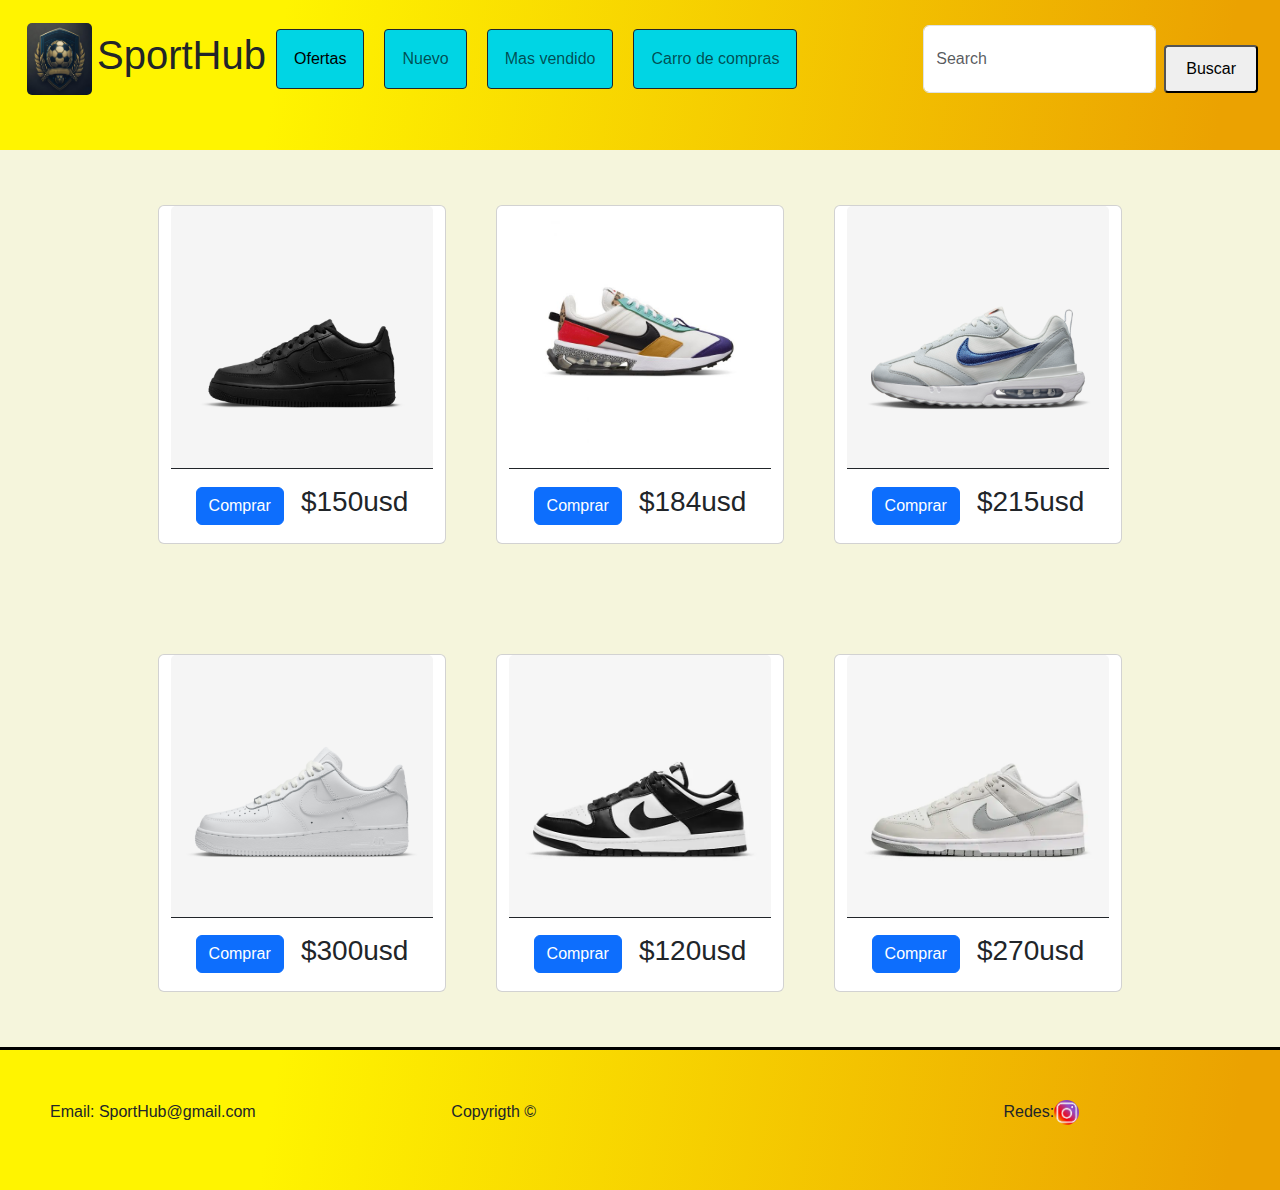
<file: index.html>
<!DOCTYPE html>
<html lang="es">

<head>
  <meta charset="UTF-8">
  <meta name="viewport" content="width=device-width, initial-scale=1.0">
  <meta name="description" content="Comprá las ultimas zapatillas al mejor precio y con envios a todo el pais.">
  <meta name="keywords" content="zapatillas Ropa">
  <title>Sporthub | Inicio</title>
  <link href="https://cdn.jsdelivr.net/npm/bootstrap@5.3.3/dist/css/bootstrap.min.css" rel="stylesheet"
    integrity="sha384-QWTKZyjpPEjISv5WaRU9OFeRpok6YctnYmDr5pNlyT2bRjXh0JMhjY6hW+ALEwIH" crossorigin="anonymous">
  <link rel="icon" href="./imgs/logo.png">
  <link rel="stylesheet" href="./css/styles.css">
</head>

<body>
  <header>
    <nav class="navbar navbar-expand-lg navegacion">

      <div class="container-fluid">
        <img class="logo" src="./imgs/logo.png" alt="Logo">
        <h1>SportHub</h1>
        <button class="navbar-toggler" type="button" data-bs-toggle="collapse" data-bs-target="#navbarSupportedContent"
          aria-controls="navbarSupportedContent" aria-expanded="false" aria-label="Toggle navigation">
          <span class="navbar-toggler-icon"></span>
        </button>
        <div class="collapse navbar-collapse" id="navbarSupportedContent">
          <ul class="navbar-nav me-auto mb-2 mb-lg-0">
            <li class="botonesnav">
              <a class="nav-link active" aria-current="page" href="./pages/ofertas.html">Ofertas</a>
            </li>
            <li class="botonesnav">
              <a class="nav-link" href="./pages/nuevo.html">Nuevo</a>
            </li>
            <li class="botonesnav">
              <a class="nav-link" href="./pages/mas.html">Mas vendido</a>
            </li>
            <li class="botonesnav">
              <a class="nav-link" href="./pages/carrito.html">Carro de compras</a>
            </li>
          </ul>

          <form class="d-flex" role="search">
            <input class="form-control me-2" type="search" placeholder="Search" aria-label="Search">
            <button class="buscar" type="submit">Buscar</button>
          </form>
        </div>
      </div>
    </nav>
  </header>

  <main>
    <section class="imagenesProd ">
      <div class="row">
        <div class="card col-4" style="width: 18rem;">
          <img src="./imgs/producto1.png" class="card-img-top" alt="Zapatilla deportiva">
          <div class="card-body">
            <a href="./pages/carrito.html" class="btn btn-primary">Comprar</a>
            <h3>$150usd</h3>
          </div>
        </div>

        <div class="card col-4" style="width: 18rem;">
          <img src="./imgs/producto2.png" class="card-img-top" alt="Zapatilla deportiva">
          <div class="card-body">
            <a href="./pages/carrito.html" class="btn btn-primary">Comprar</a>
            <h3>$184usd</h3>
          </div>
        </div>

        <div class="card col-4" style="width: 18rem;">
          <img src="./imgs/producto3.png" class="card-img-top" alt="Zapatilla deportiva">
          <div class="card-body">
            <a href="./pages/carrito.html" class="btn btn-primary">Comprar</a>
            <h3>$215usd</h3>
          </div>
        </div>
      </div>

    </section>

    <section class="imagenesProd ">
      <div class="row">
        <div class="card col-4" style="width: 18rem;">
          <img src="./imgs/producto4.png" class="card-img-top" alt="Zapatilla deportiva">
          <div class="card-body">
            <a href="./pages/carrito.html" class="btn btn-primary">Comprar</a>
            <h3>$300usd</h3>
          </div>
        </div>

        <div class="card col-4" style="width: 18rem;">
          <img src="./imgs/producto5.png" class="card-img-top" alt="Zapatilla deportiva">
          <div class="card-body">
            <a href="./pages/carrito.html" class="btn btn-primary">Comprar</a>
            <h3>$120usd</h3>
          </div>
        </div>

        <div class="card col-4" style="width: 18rem;">
          <img src="./imgs/producto6.png" class="card-img-top" alt="Zapatilla deportiva">
          <div class="card-body">
            <a href="./pages/carrito.html" class="btn btn-primary">Comprar</a>
            <h3>$270usd</h3>
          </div>
        </div>
      </div>
    </section>
  </main>

  <footer class="pie row">
    <div class="col-4">
      <p>Email: SportHub@gmail.com</p>
    </div>
    <div class="col-4">
      <p>Copyrigth ©</p>
    </div>
    <div class="social col-4">
      <p>Redes: </p>
      <a href="www.instagram.com"><img class="redes" src="./imgs/instagram.png" alt="instagram"></a>
    </div>
  </footer>
  <script src="https://cdn.jsdelivr.net/npm/bootstrap@5.3.3/dist/js/bootstrap.bundle.min.js"
    integrity="sha384-YvpcrYf0tY3lHB60NNkmXc5s9fDVZLESaAA55NDzOxhy9GkcIdslK1eN7N6jIeHz"
    crossorigin="anonymous"></script>
</body>

</html>
</file>
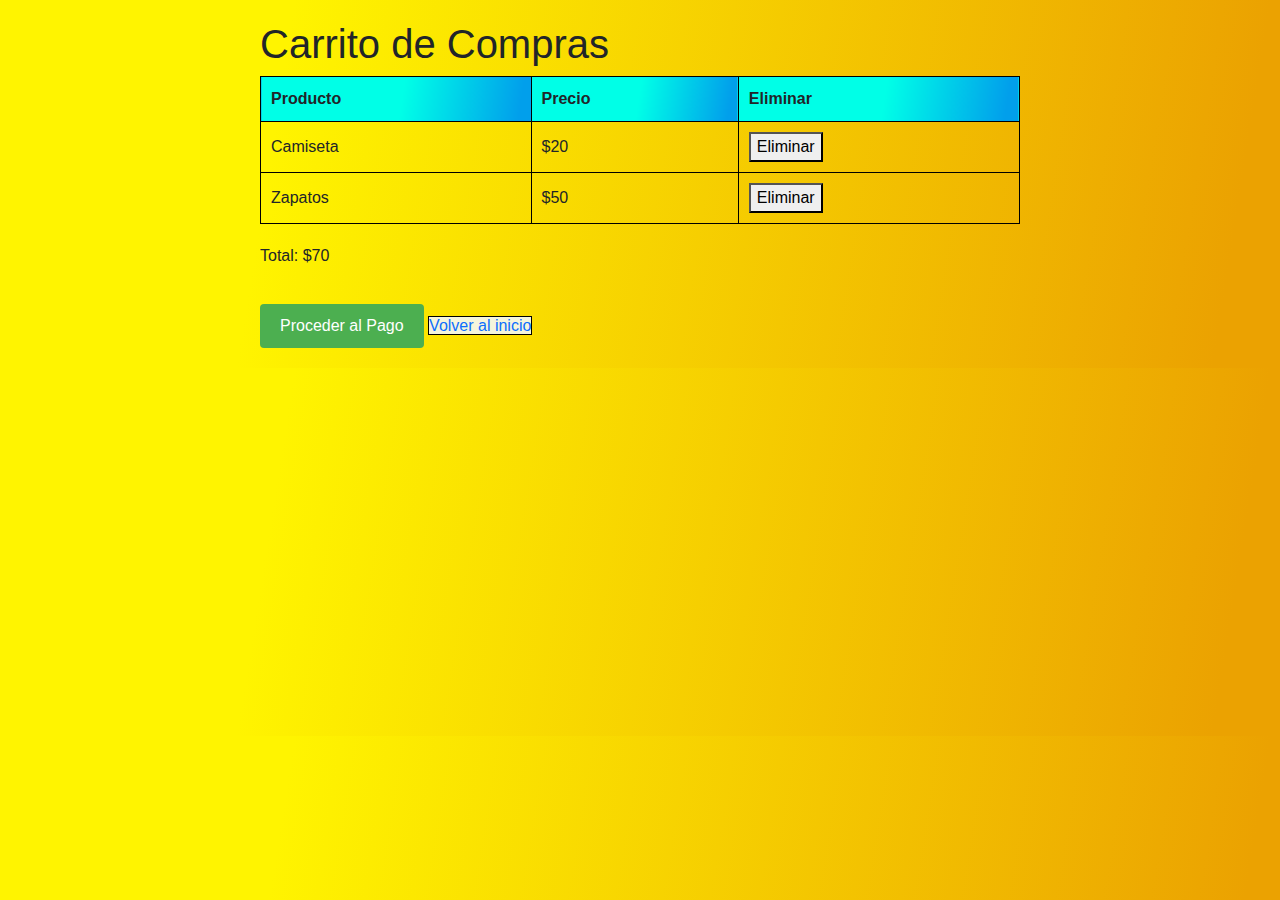
<file: pages/carrito.html>
<!DOCTYPE html>
<html lang="es">
<head>
  <meta charset="UTF-8">
  <meta name="viewport" content="width=device-width, initial-scale=1.0">
  <title>Carrito de compras</title>
  <link href="https://cdn.jsdelivr.net/npm/bootstrap@5.3.3/dist/css/bootstrap.min.css" rel="stylesheet" integrity="sha384-QWTKZyjpPEjISv5WaRU9OFeRpok6YctnYmDr5pNlyT2bRjXh0JMhjY6hW+ALEwIH" crossorigin="anonymous">
  <link rel="stylesheet" href="../css/styles.css">
  <link rel="icon" href="../imgs/logo.png">
</head>

<body>
 

  <div class="container">
    <h1>Carrito de Compras</h1>
    <table>
        
      <tr>
        <th>Producto</th>
        <th>Precio</th>
        <th>Eliminar</th>
      </tr>
        
      <tb>
      <tr>
        <td>Camiseta</td>
        <td>$20</td>
        <td><button>Eliminar</button></td>
      </tr>
      <tr>
        <td>Zapatos</td>
        <td>$50</td>
        <td><button>Eliminar</button></td>
      </tr>
      </tb>
    </table>
      
    <p>Total: $70</p>
    <a href="#" class="buttonPagar">Proceder al Pago</a>
      
    <a href="../index.html" class="volver">Volver al inicio</a>
    
  </div>
  <script src="https://cdn.jsdelivr.net/npm/bootstrap@5.3.3/dist/js/bootstrap.bundle.min.js" integrity="sha384-YvpcrYf0tY3lHB60NNkmXc5s9fDVZLESaAA55NDzOxhy9GkcIdslK1eN7N6jIeHz" crossorigin="anonymous"></script>    
</body>
</html>
</file>
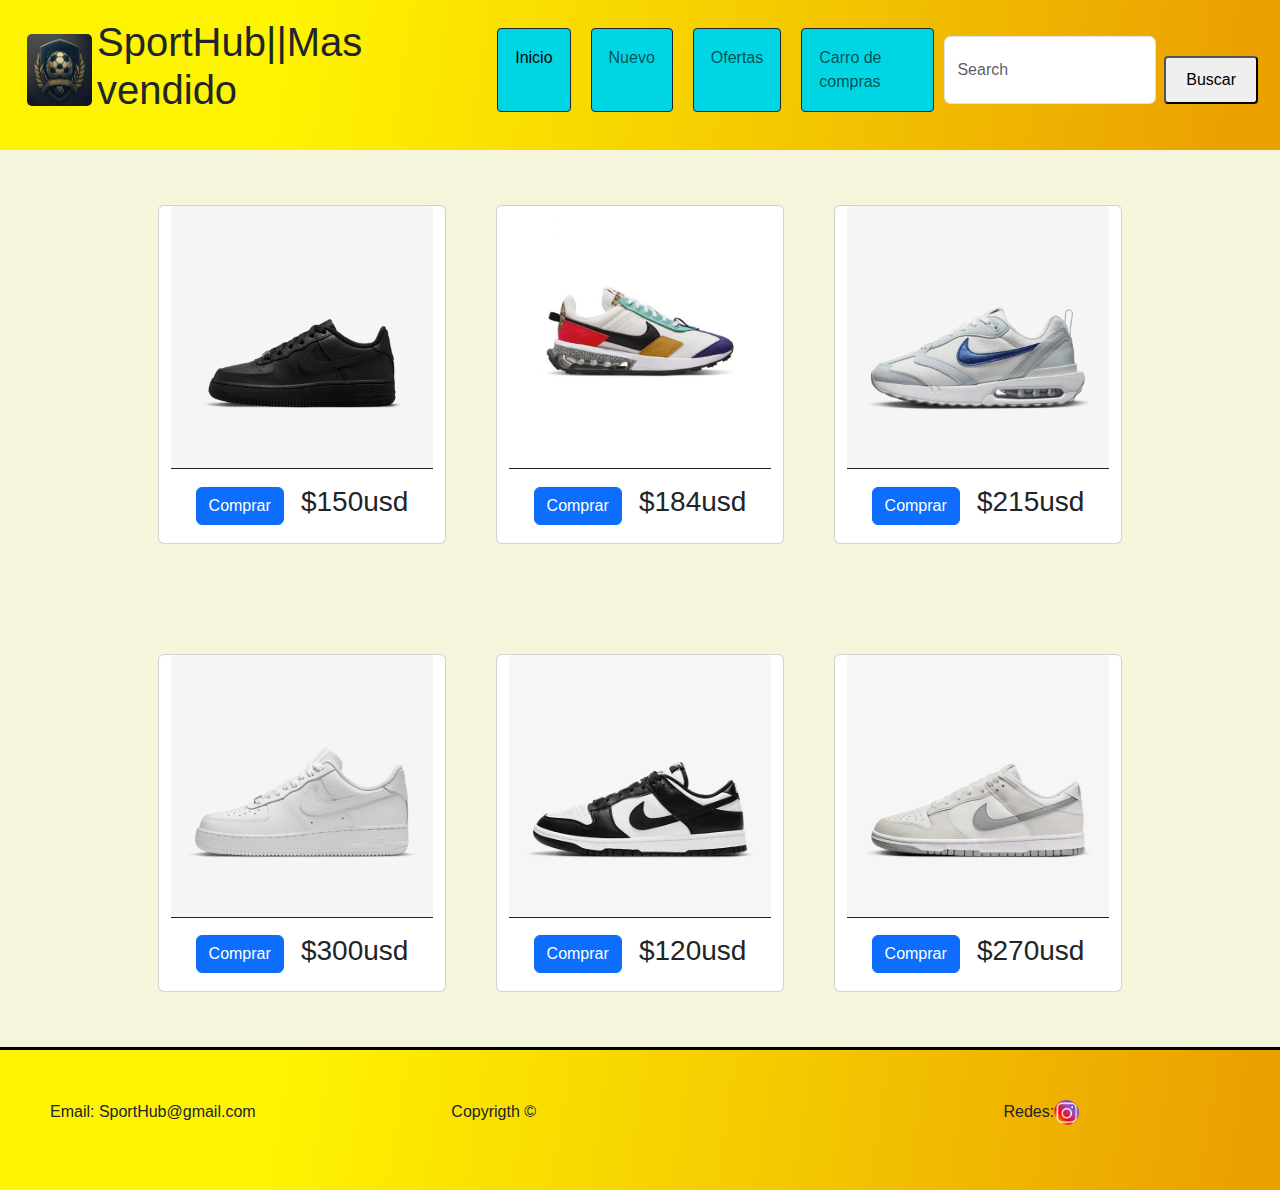
<file: pages/mas.html>
<!DOCTYPE html>
<html lang="es">

<head>
  <meta charset="UTF-8">
  <meta name="viewport" content="width=device-width, initial-scale=1.0">
  <meta name="description" content="Las zapatillas mas elegidas por los argentinos.">
  <meta name="keywords" content="zapatillas Ropa">
  <title>Sporthub | Mas vendido</title>
  <link href="https://cdn.jsdelivr.net/npm/bootstrap@5.3.3/dist/css/bootstrap.min.css" rel="stylesheet"
    integrity="sha384-QWTKZyjpPEjISv5WaRU9OFeRpok6YctnYmDr5pNlyT2bRjXh0JMhjY6hW+ALEwIH" crossorigin="anonymous">
  <link rel="icon" href="../imgs/logo.png">
  <link rel="stylesheet" href="../css/styles.css">
</head>

<body>
  <header>
    <nav class="navbar navbar-expand-lg navegacion">

      <div class="container-fluid">
        <img class="logo" src="../imgs/logo.png" alt="Logo">
        <h1>SportHub||Mas vendido</h1>
        <button class="navbar-toggler" type="button" data-bs-toggle="collapse" data-bs-target="#navbarSupportedContent"
          aria-controls="navbarSupportedContent" aria-expanded="false" aria-label="Toggle navigation">
          <span class="navbar-toggler-icon"></span>
        </button>
        <div class="collapse navbar-collapse" id="navbarSupportedContent">
          <ul class="navbar-nav me-auto mb-2 mb-lg-0">
            <li class="botonesnav">
              <a class="nav-link active" aria-current="page" href="../index.html">Inicio</a>
            </li>
            <li class="botonesnav">
              <a class="nav-link" href="./nuevo.html">Nuevo</a>
            </li>
            <li class="botonesnav">
              <a class="nav-link" href="./ofertas.html">Ofertas</a>
            </li>
            <li class="botonesnav">
              <a class="nav-link" href="./carrito.html">Carro de compras</a>
            </li>
          </ul>

          <form class="d-flex" role="search">
            <input class="form-control me-2" type="search" placeholder="Search" aria-label="Search">
            <button class="buscar" type="submit">Buscar</button>
          </form>
        </div>
      </div>
    </nav>
  </header>

  <main>
    <section class="imagenesProd ">
      <div class="row">
        <div class="card col-4" style="width: 18rem;">
          <img src="../imgs/producto1.png" class="card-img-top" alt="Zapatilla deportiva">
          <div class="card-body">
            <a href="./carrito.html" class="btn btn-primary">Comprar</a>
            <h3>$150usd</h3>
          </div>
        </div>

        <div class="card col-4" style="width: 18rem;">
          <img src="../imgs/producto2.png" class="card-img-top" alt="Zapatilla deportiva">
          <div class="card-body">
            <a href="./carrito.html" class="btn btn-primary">Comprar</a>
            <h3>$184usd</h3>
          </div>
        </div>

        <div class="card col-4" style="width: 18rem;">
          <img src="../imgs/producto3.png" class="card-img-top" alt="Zapatilla deportiva">
          <div class="card-body">
            <a href="./carrito.html" class="btn btn-primary">Comprar</a>
            <h3>$215usd</h3>
          </div>
        </div>
      </div>

    </section>

    <section class="imagenesProd ">
      <div class="row">
        <div class="card col-4" style="width: 18rem;">
          <img src="../imgs/producto4.png" class="card-img-top" alt="Zapatilla deportiva">
          <div class="card-body">
            <a href="./carrito.html" class="btn btn-primary">Comprar</a>
            <h3>$300usd</h3>
          </div>
        </div>

        <div class="card col-4" style="width: 18rem;">
          <img src="../imgs/producto5.png" class="card-img-top" alt="Zapatilla deportiva">
          <div class="card-body">
            <a href="./carrito.html" class="btn btn-primary">Comprar</a>
            <h3>$120usd</h3>
          </div>
        </div>

        <div class="card col-4" style="width: 18rem;">
          <img src="../imgs/producto6.png" class="card-img-top" alt="Zapatilla deportiva">
          <div class="card-body">
            <a href="./carrito.html" class="btn btn-primary">Comprar</a>
            <h3>$270usd</h3>
          </div>
        </div>
      </div>
    </section>
  </main>

  <footer class="pie row">
    <div class="col-4">
      <p>Email: SportHub@gmail.com</p>
    </div>
    <div class="col-4">
      <p>Copyrigth ©</p>
    </div>
    <div class="social col-4">
      <p>Redes: </p>
      <a href="www.instagram.com"><img class="redes" src="../imgs/instagram.png" alt="instagram"></a>
    </div>
  </footer>
  <script src="https://cdn.jsdelivr.net/npm/bootstrap@5.3.3/dist/js/bootstrap.bundle.min.js"
    integrity="sha384-YvpcrYf0tY3lHB60NNkmXc5s9fDVZLESaAA55NDzOxhy9GkcIdslK1eN7N6jIeHz"
    crossorigin="anonymous"></script>
</body>

</html>
</file>
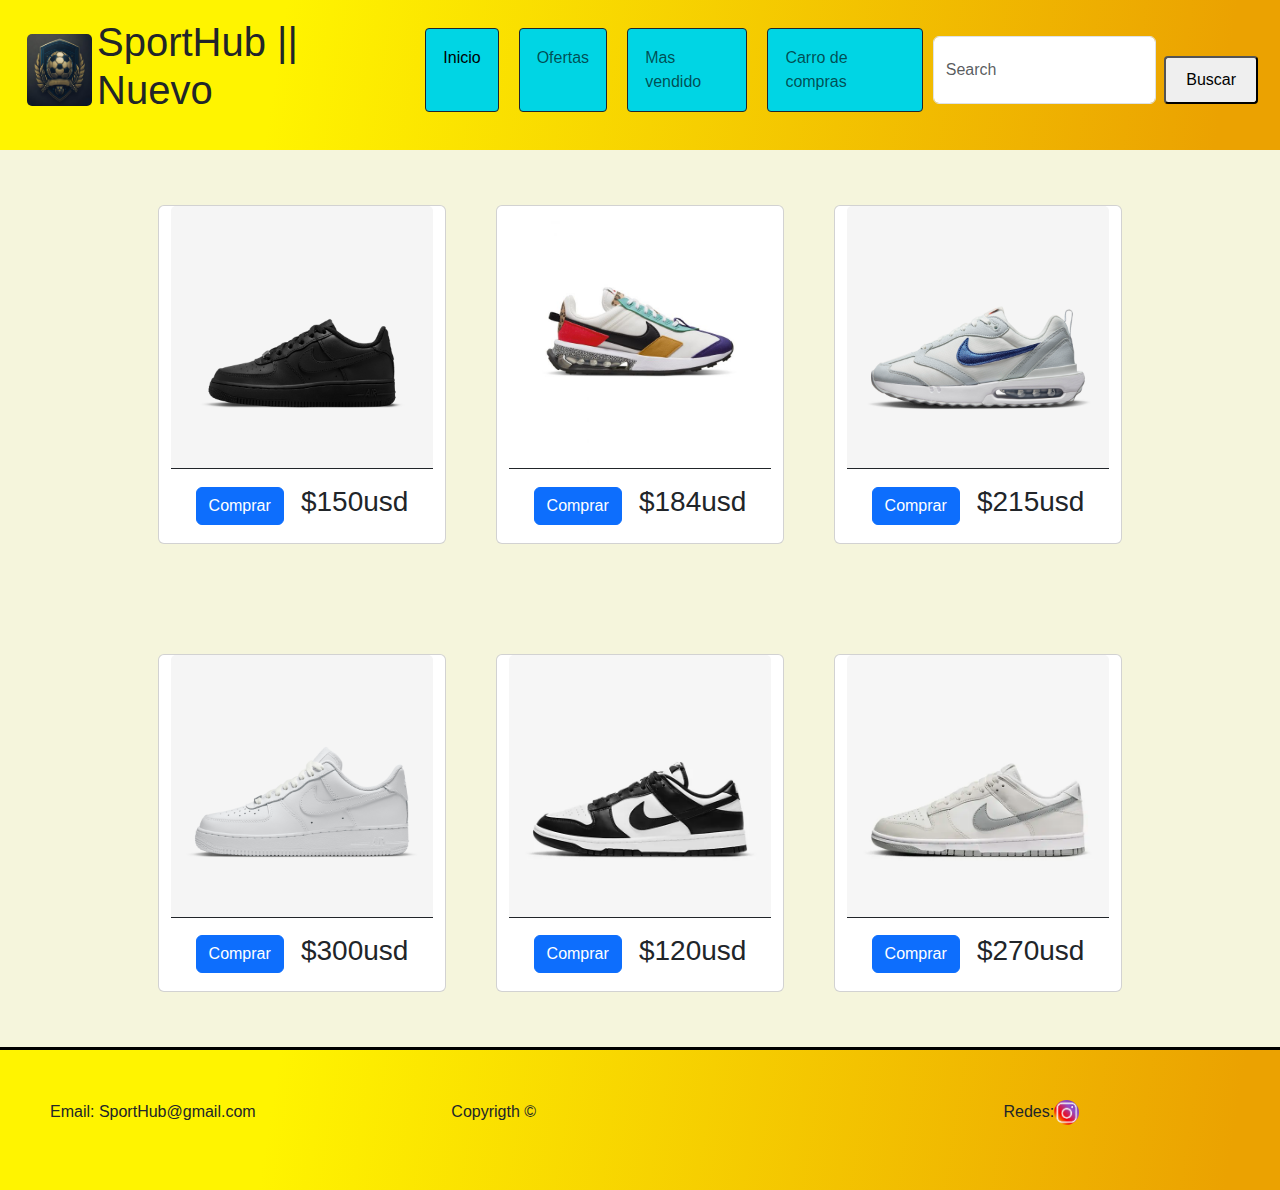
<file: pages/nuevo.html>
<!DOCTYPE html>
<html lang="es">

<head>
  <meta charset="UTF-8">
  <meta name="viewport" content="width=device-width, initial-scale=1.0">
  <meta name="description" content="Los ultimos productos ingresados y ultimos lanzamientos.">
  <meta name="keywords" content="zapatillas Ropa">
  <title>Sporthub | Nuevo</title>
  <link href="https://cdn.jsdelivr.net/npm/bootstrap@5.3.3/dist/css/bootstrap.min.css" rel="stylesheet"
    integrity="sha384-QWTKZyjpPEjISv5WaRU9OFeRpok6YctnYmDr5pNlyT2bRjXh0JMhjY6hW+ALEwIH" crossorigin="anonymous">
  <link rel="icon" href="../imgs/logo.png">
  <link rel="stylesheet" href="../css/styles.css">
</head>

<body>
  <header>
    <nav class="navbar navbar-expand-lg navegacion">

      <div class="container-fluid">
        <img class="logo" src="../imgs/logo.png" alt="Logo">
        <h1>SportHub || Nuevo</h1>
        <button class="navbar-toggler" type="button" data-bs-toggle="collapse" data-bs-target="#navbarSupportedContent"
          aria-controls="navbarSupportedContent" aria-expanded="false" aria-label="Toggle navigation">
          <span class="navbar-toggler-icon"></span>
        </button>
        <div class="collapse navbar-collapse" id="navbarSupportedContent">
          <ul class="navbar-nav me-auto mb-2 mb-lg-0">
            <li class="botonesnav">
              <a class="nav-link active" aria-current="page" href="../index.html">Inicio</a>
            </li>
            <li class="botonesnav">
              <a class="nav-link" href="./ofertas.html">Ofertas</a>
            </li>
            <li class="botonesnav">
              <a class="nav-link" href="./mas.html">Mas vendido</a>
            </li>
            <li class="botonesnav">
              <a class="nav-link" href="./carrito.html">Carro de compras</a>
            </li>
          </ul>

          <form class="d-flex" role="search">
            <input class="form-control me-2" type="search" placeholder="Search" aria-label="Search">
            <button class="buscar" type="submit">Buscar</button>
          </form>
        </div>
      </div>
    </nav>
  </header>

  <main>
    <section class="imagenesProd ">
      <div class="row">
        <div class="card col-4" style="width: 18rem;">
          <img src="../imgs/producto1.png" class="card-img-top" alt="Zapatilla deportiva">
          <div class="card-body">
            <a href="./carrito.html" class="btn btn-primary">Comprar</a>
            <h3>$150usd</h3>
          </div>
        </div>

        <div class="card col-4" style="width: 18rem;">
          <img src="../imgs/producto2.png" class="card-img-top" alt="Zapatilla deportiva">
          <div class="card-body">
            <a href="./carrito.html" class="btn btn-primary">Comprar</a>
            <h3>$184usd</h3>
          </div>
        </div>

        <div class="card col-4" style="width: 18rem;">
          <img src="../imgs/producto3.png" class="card-img-top" alt="Zapatilla deportiva">
          <div class="card-body">
            <a href="./carrito.html" class="btn btn-primary">Comprar</a>
            <h3>$215usd</h3>
          </div>
        </div>
      </div>

    </section>

    <section class="imagenesProd ">
      <div class="row">
        <div class="card col-4" style="width: 18rem;">
          <img src="../imgs/producto4.png" class="card-img-top" alt="Zapatilla deportiva">
          <div class="card-body">
            <a href="./carrito.html" class="btn btn-primary">Comprar</a>
            <h3>$300usd</h3>
          </div>
        </div>

        <div class="card col-4" style="width: 18rem;">
          <img src="../imgs/producto5.png" class="card-img-top" alt="Zapatilla deportiva">
          <div class="card-body">
            <a href="./carrito.html" class="btn btn-primary">Comprar</a>
            <h3>$120usd</h3>
          </div>
        </div>

        <div class="card col-4" style="width: 18rem;">
          <img src="../imgs/producto6.png" class="card-img-top" alt="Zapatilla deportiva">
          <div class="card-body">
            <a href="./carrito.html" class="btn btn-primary">Comprar</a>
            <h3>$270usd</h3>
          </div>
        </div>
      </div>
    </section>
  </main>

  <footer class="pie row">
    <div class="col-4">
      <p>Email: SportHub@gmail.com</p>
    </div>
    <div class="col-4">
      <p>Copyrigth ©</p>
    </div>
    <div class="social col-4">
      <p>Redes: </p>
      <a href="www.instagram.com"><img class="redes" src="../imgs/instagram.png" alt="instagram"></a>
    </div>
  </footer>
  <script src="https://cdn.jsdelivr.net/npm/bootstrap@5.3.3/dist/js/bootstrap.bundle.min.js"
    integrity="sha384-YvpcrYf0tY3lHB60NNkmXc5s9fDVZLESaAA55NDzOxhy9GkcIdslK1eN7N6jIeHz"
    crossorigin="anonymous"></script>
</body>

</html>
</file>
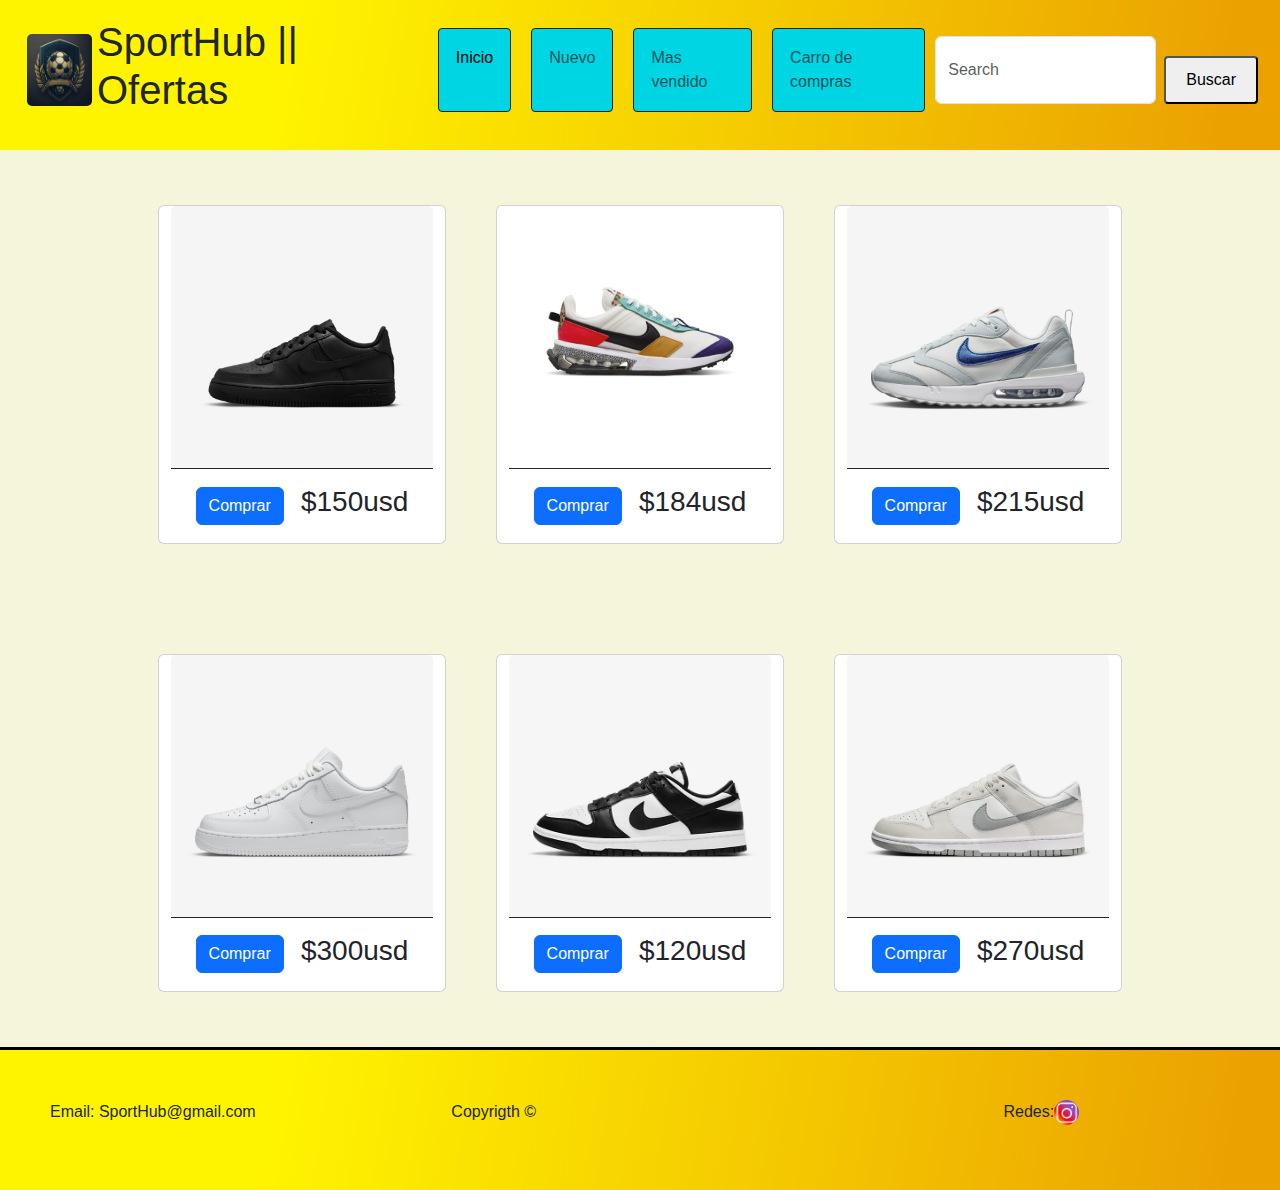
<file: pages/ofertas.html>
<!DOCTYPE html>
<html lang="es">

<head>
  <meta charset="UTF-8">
  <meta name="viewport" content="width=device-width, initial-scale=1.0">
  <meta name="description" content="Las mejores ofertas en talles unicos.">
  <meta name="keywords" content="Zapatillas Ropa">
  <title>Sporthub | Ofertas</title>
  <link href="https://cdn.jsdelivr.net/npm/bootstrap@5.3.3/dist/css/bootstrap.min.css" rel="stylesheet"
    integrity="sha384-QWTKZyjpPEjISv5WaRU9OFeRpok6YctnYmDr5pNlyT2bRjXh0JMhjY6hW+ALEwIH" crossorigin="anonymous">
  <link rel="icon" href="../imgs/logo.png">
  <link rel="stylesheet" href="../css/styles.css">
</head>

<body>
  <header>
    <nav class="navbar navbar-expand-lg navegacion">

      <div class="container-fluid">
        <img class="logo" src="../imgs/logo.png" alt="Logo">
        <h1>SportHub || Ofertas</h1>
        <button class="navbar-toggler" type="button" data-bs-toggle="collapse" data-bs-target="#navbarSupportedContent"
          aria-controls="navbarSupportedContent" aria-expanded="false" aria-label="Toggle navigation">
          <span class="navbar-toggler-icon"></span>
        </button>
        <div class="collapse navbar-collapse" id="navbarSupportedContent">
          <ul class="navbar-nav me-auto mb-2 mb-lg-0">
            <li class="botonesnav">
              <a class="nav-link active" aria-current="page" href="../index.html">Inicio</a>
            </li>
            <li class="botonesnav">
              <a class="nav-link" href="./nuevo.html">Nuevo</a>
            </li>
            <li class="botonesnav">
              <a class="nav-link" href="./mas.html">Mas vendido</a>
            </li>
            <li class="botonesnav">
              <a class="nav-link" href="./carrito.html">Carro de compras</a>
            </li>
          </ul>

          <form class="d-flex" role="search">
            <input class="form-control me-2" type="search" placeholder="Search" aria-label="Search">
            <button class="buscar" type="submit">Buscar</button>
          </form>
        </div>
      </div>
    </nav>
  </header>

  <main>
    <section class="imagenesProd ">
      <div class="row">
        <div class="card col-4" style="width: 18rem;">
          <img src="../imgs/producto1.png" class="card-img-top" alt="Zapatilla deportiva">
          <div class="card-body">
            <a href="./carrito.html" class="btn btn-primary">Comprar</a>
            <h3>$150usd</h3>
          </div>
        </div>

        <div class="card col-4" style="width: 18rem;">
          <img src="../imgs/producto2.png" class="card-img-top" alt="Zapatilla deportiva">
          <div class="card-body">
            <a href="./carrito.html" class="btn btn-primary">Comprar</a>
            <h3>$184usd</h3>
          </div>
        </div>

        <div class="card col-4" style="width: 18rem;">
          <img src="../imgs/producto3.png" class="card-img-top" alt="Zapatilla deportiva">
          <div class="card-body">
            <a href="./carrito.html" class="btn btn-primary">Comprar</a>
            <h3>$215usd</h3>
          </div>
        </div>
      </div>

    </section>

    <section class="imagenesProd ">
      <div class="row">
        <div class="card col-4" style="width: 18rem;">
          <img src="../imgs/producto4.png" class="card-img-top" alt="Zapatilla deportiva">
          <div class="card-body">
            <a href="./carrito.html" class="btn btn-primary">Comprar</a>
            <h3>$300usd</h3>
          </div>
        </div>

        <div class="card col-4" style="width: 18rem;">
          <img src="../imgs/producto5.png" class="card-img-top" alt="Zapatilla deportiva">
          <div class="card-body">
            <a href="./carrito.html" class="btn btn-primary">Comprar</a>
            <h3>$120usd</h3>
          </div>
        </div>

        <div class="card col-4" style="width: 18rem;">
          <img src="../imgs/producto6.png" class="card-img-top" alt="Zapatilla deportiva">
          <div class="card-body">
            <a href="./carrito.html" class="btn btn-primary">Comprar</a>
            <h3>$270usd</h3>
          </div>
        </div>
      </div>
    </section>
  </main>

  <footer class="pie row">
    <div class="col-4">
      <p>Email: SportHub@gmail.com</p>
    </div>
    <div class="col-4">
      <p>Copyrigth ©</p>
    </div>
    <div class="social col-4">
      <p>Redes: </p>
      <a href="www.instagram.com"><img class="redes" src="../imgs/instagram.png" alt="instagram"></a>
    </div>
  </footer>
  <script src="https://cdn.jsdelivr.net/npm/bootstrap@5.3.3/dist/js/bootstrap.bundle.min.js"
    integrity="sha384-YvpcrYf0tY3lHB60NNkmXc5s9fDVZLESaAA55NDzOxhy9GkcIdslK1eN7N6jIeHz"
    crossorigin="anonymous"></script>
</body>

</html>
</file>
<file: css/styles.css>
@charset "UTF-8";
body th {
  background: rgb(1, 159, 235);
  background: linear-gradient(279deg, rgb(1, 159, 235) 5%, rgb(0, 255, 231) 48%);
}

body, footer, header {
  background: rgb(235, 162, 1);
  background: linear-gradient(279deg, rgb(235, 162, 1) 5%, rgb(255, 244, 0) 78%);
}

body {
  margin: 0;
  font-family: "roboto";
}

header {
  height: 150px;
  padding: 10px;
}
header h1 {
  font-family: "arial";
}
header nav {
  display: flex;
  align-items: center;
}
header nav ul {
  display: flex;
}
header nav ul li {
  display: flex;
  margin: 10px;
  border: solid 1px;
  padding: 3px;
}
header nav .botonesnav {
  background-color: #00d5e4;
  border-radius: 4px;
  padding: 9px;
}
header nav .botonesnav:hover {
  background-color: #125875;
}
header nav .navegacion {
  background-color: lightgray;
  padding: 0px;
}
header nav .logo {
  width: 75px;
  height: 82px;
  padding: 5px;
  border-radius: 10px;
}
header nav .buscar {
  padding: 10px 20px;
  text-align: center;
  text-decoration: none;
  display: inline-block;
  font-size: 16px;
  margin-top: 20px;
  cursor: pointer;
  border-radius: 4px;
}
header nav .buscar:hover {
  background-color: #125875;
}
header nav .buscar div {
  background-color: lightgray;
  display: flex;
  width: 100%;
  height: 75px;
  justify-content: center;
}

main {
  background-color: beige;
}
main .producto img {
  height: 200px;
  width: 200px;
  margin: 20px;
  border: solid 2px;
}
main .imagenesProd {
  display: flex;
  padding: 30px;
  justify-content: center;
  align-items: center;
}
main .card {
  margin: 25px;
}
main .card:hover {
  background-color: #125875;
  box-shadow: 0px 10px 10px #125875;
}
main .card-body {
  display: flex;
  justify-content: space-around;
  align-items: center;
  border-top: solid 1px;
}

footer {
  display: flex;
  justify-content: space-around;
  padding: 50px;
  border-top: solid black;
}
footer .social {
  display: flex;
  align-items: flex-start;
  justify-content: center;
}
footer .social .redes {
  width: 25px;
  height: 25px;
  border-radius: 15px;
}

body {
  font-family: Arial, sans-serif;
  margin: 0;
  padding: 0;
  /* Estilos del botón */
}
body .container {
  max-width: 800px;
  margin: 20px auto;
  padding: 0 20px;
}
body table {
  width: 100%;
  border-collapse: collapse;
  margin-bottom: 20px;
}
body th,
body td {
  padding: 10px;
  text-align: left;
  border: 1px solid black;
}
body .producto button:hover {
  background-color: aqua;
}
body .buttonPagar {
  background-color: #4CAF50;
  color: white;
  border: none;
  padding: 10px 20px;
  text-align: center;
  text-decoration: none;
  display: inline-block;
  font-size: 16px;
  margin-top: 20px;
  cursor: pointer;
  border-radius: 4px;
}
body .buttonPagar:hover {
  background-color: #45a049;
}
body .volver {
  border: solid black;
  border-width: 1px;
  text-decoration: none;
  background-color: beige;
}
body .volver:hover {
  background-color: lightgray;
}

@media (max-width: 450px) {
  #navbarSupportedContent {
    flex-direction: column;
    text-align: center;
  }
  .card {
    margin: 25px;
    flex-direction: column;
    align-items: center;
  }
  .card:hover {
    background-color: #125875;
    box-shadow: 0px 10px 10px #125875;
  }
  .card-body {
    display: flex;
    justify-content: space-around;
    align-items: center;
    border-top: solid 1px;
  }
  .pie {
    flex-direction: column;
  }
}

/*# sourceMappingURL=styles.css.map */
</file>
